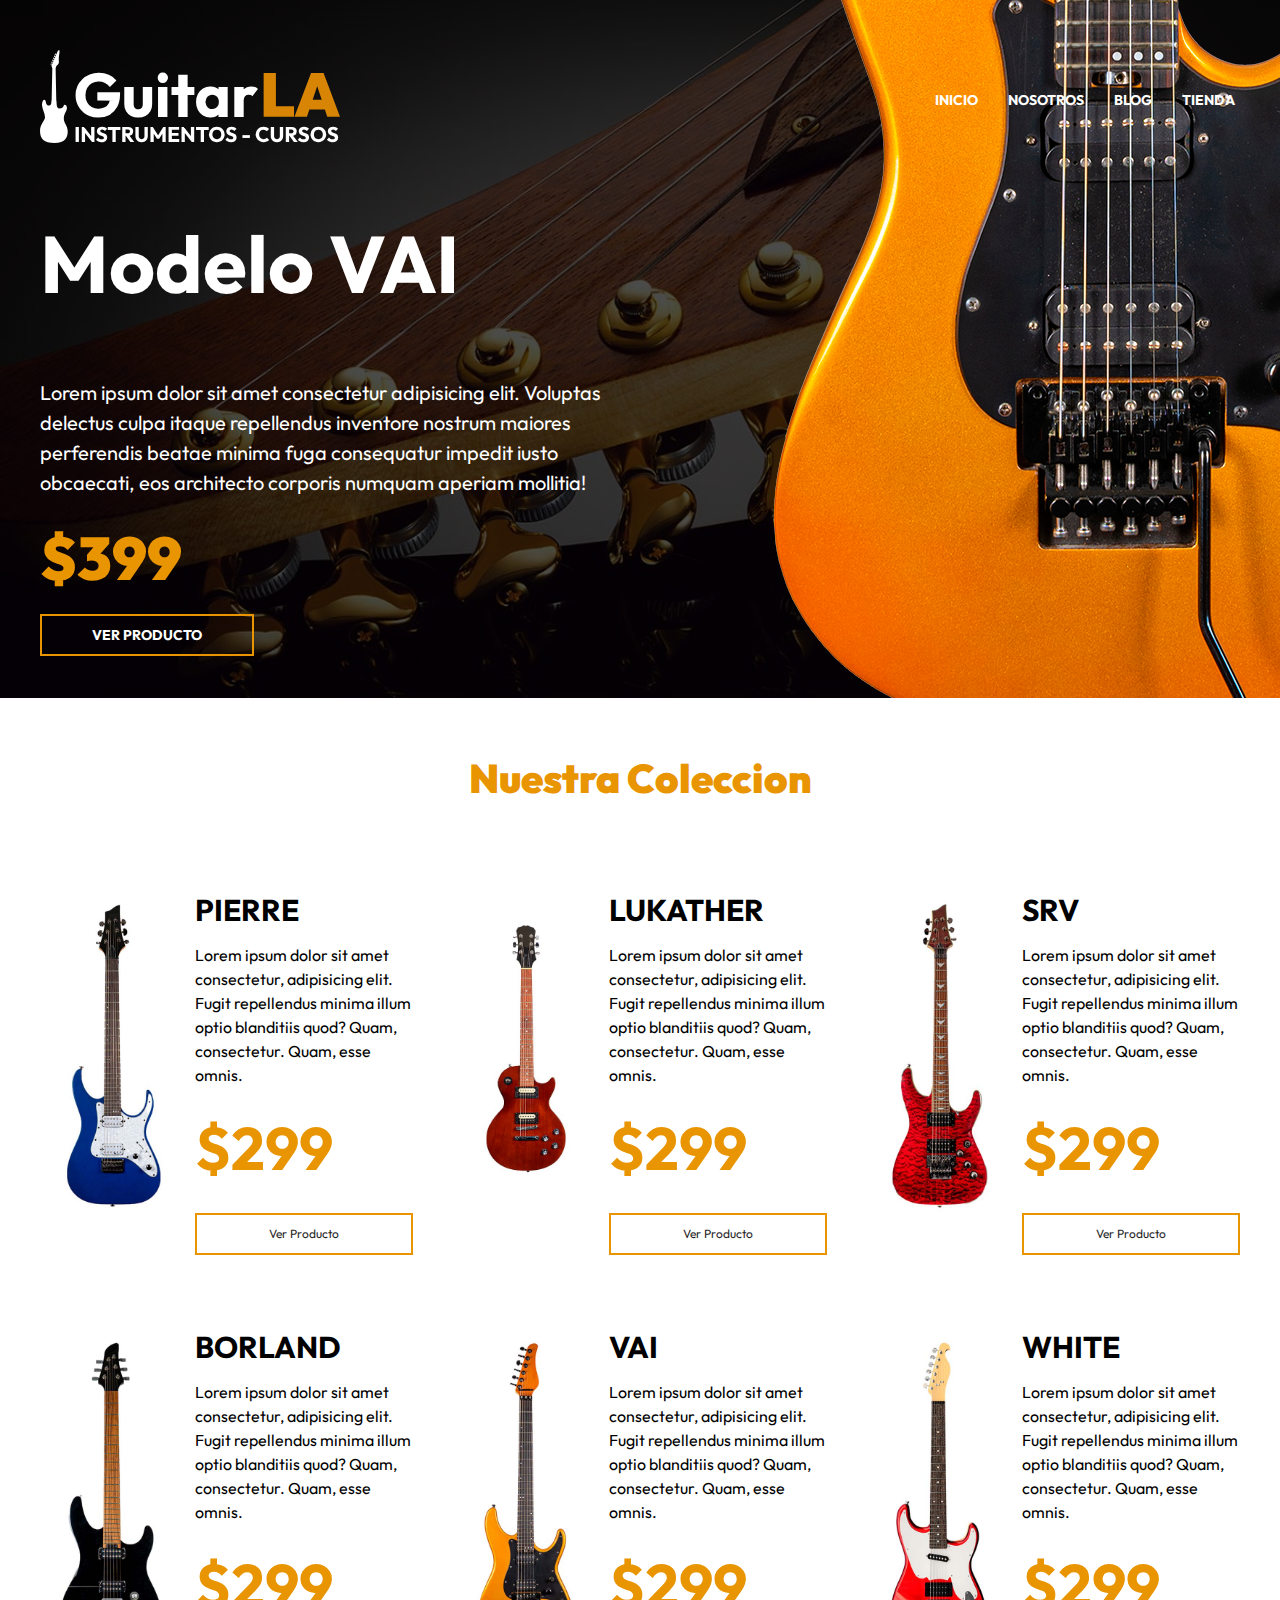
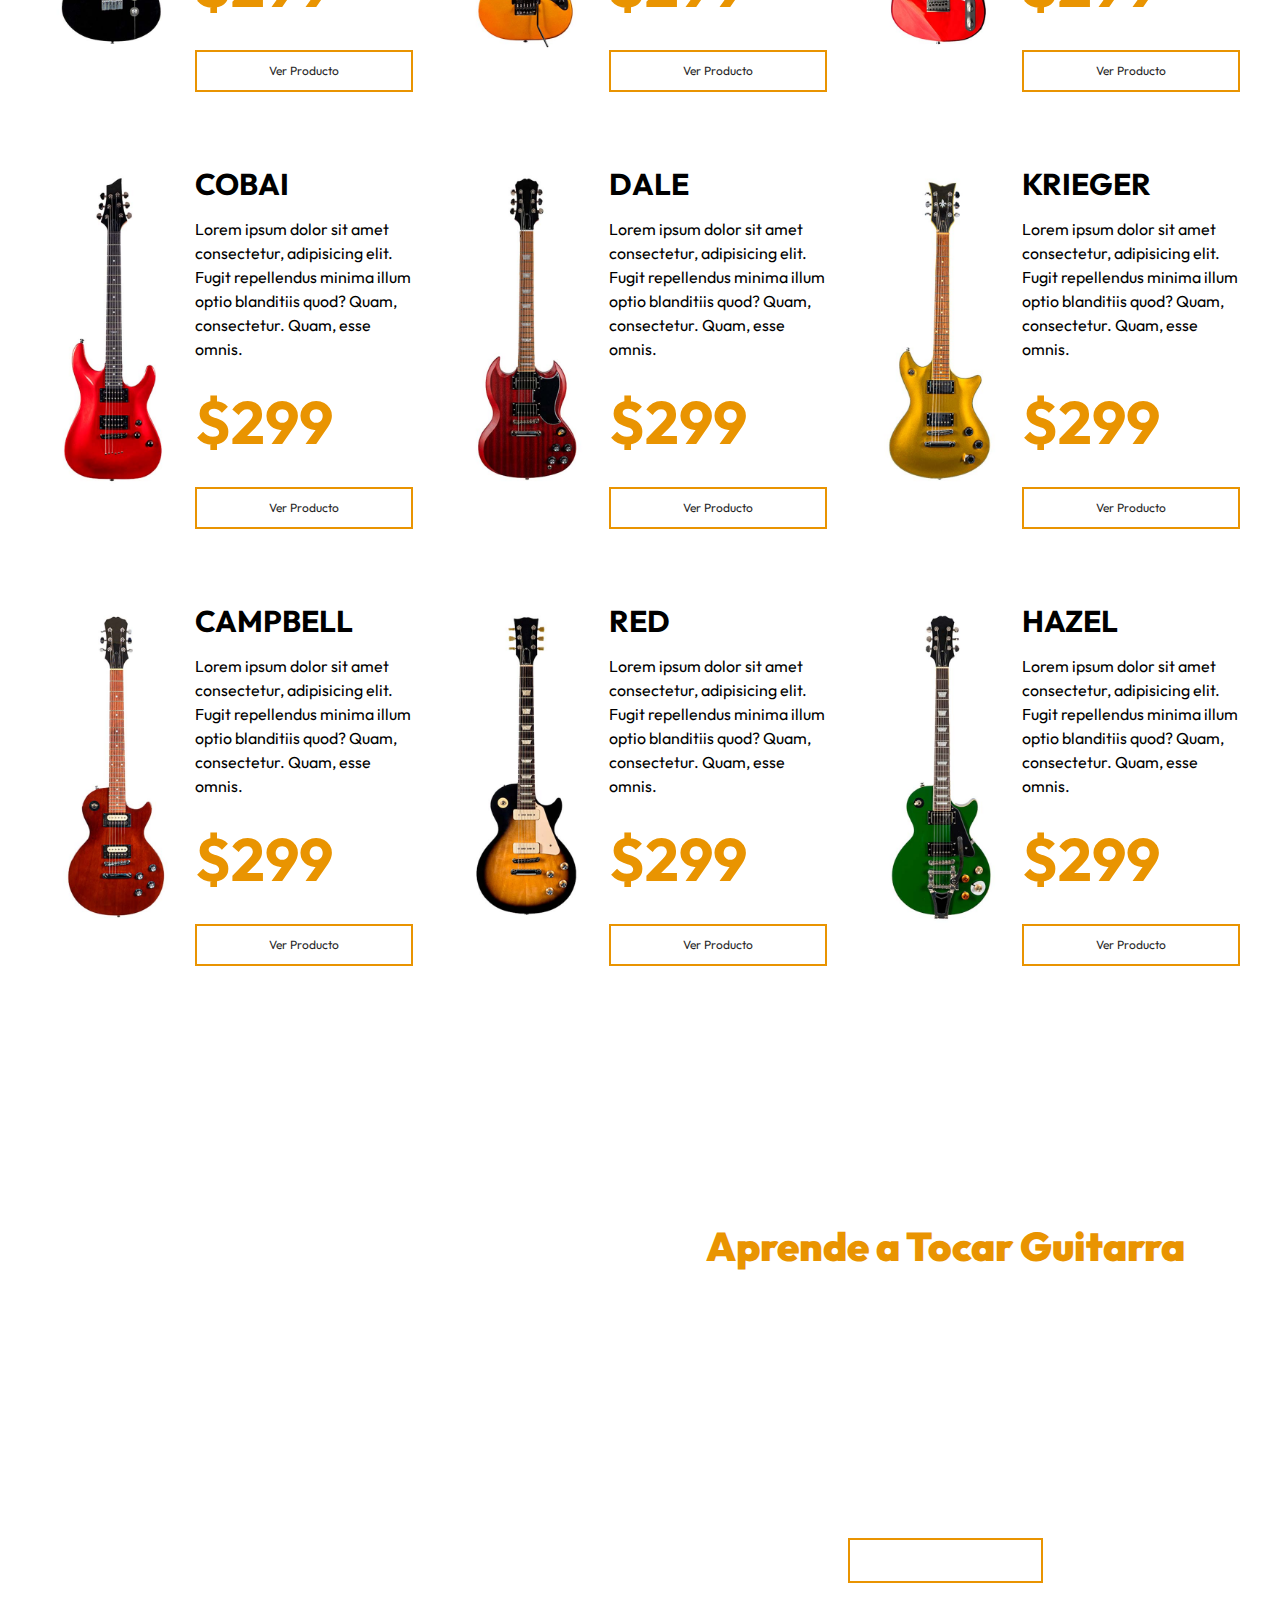
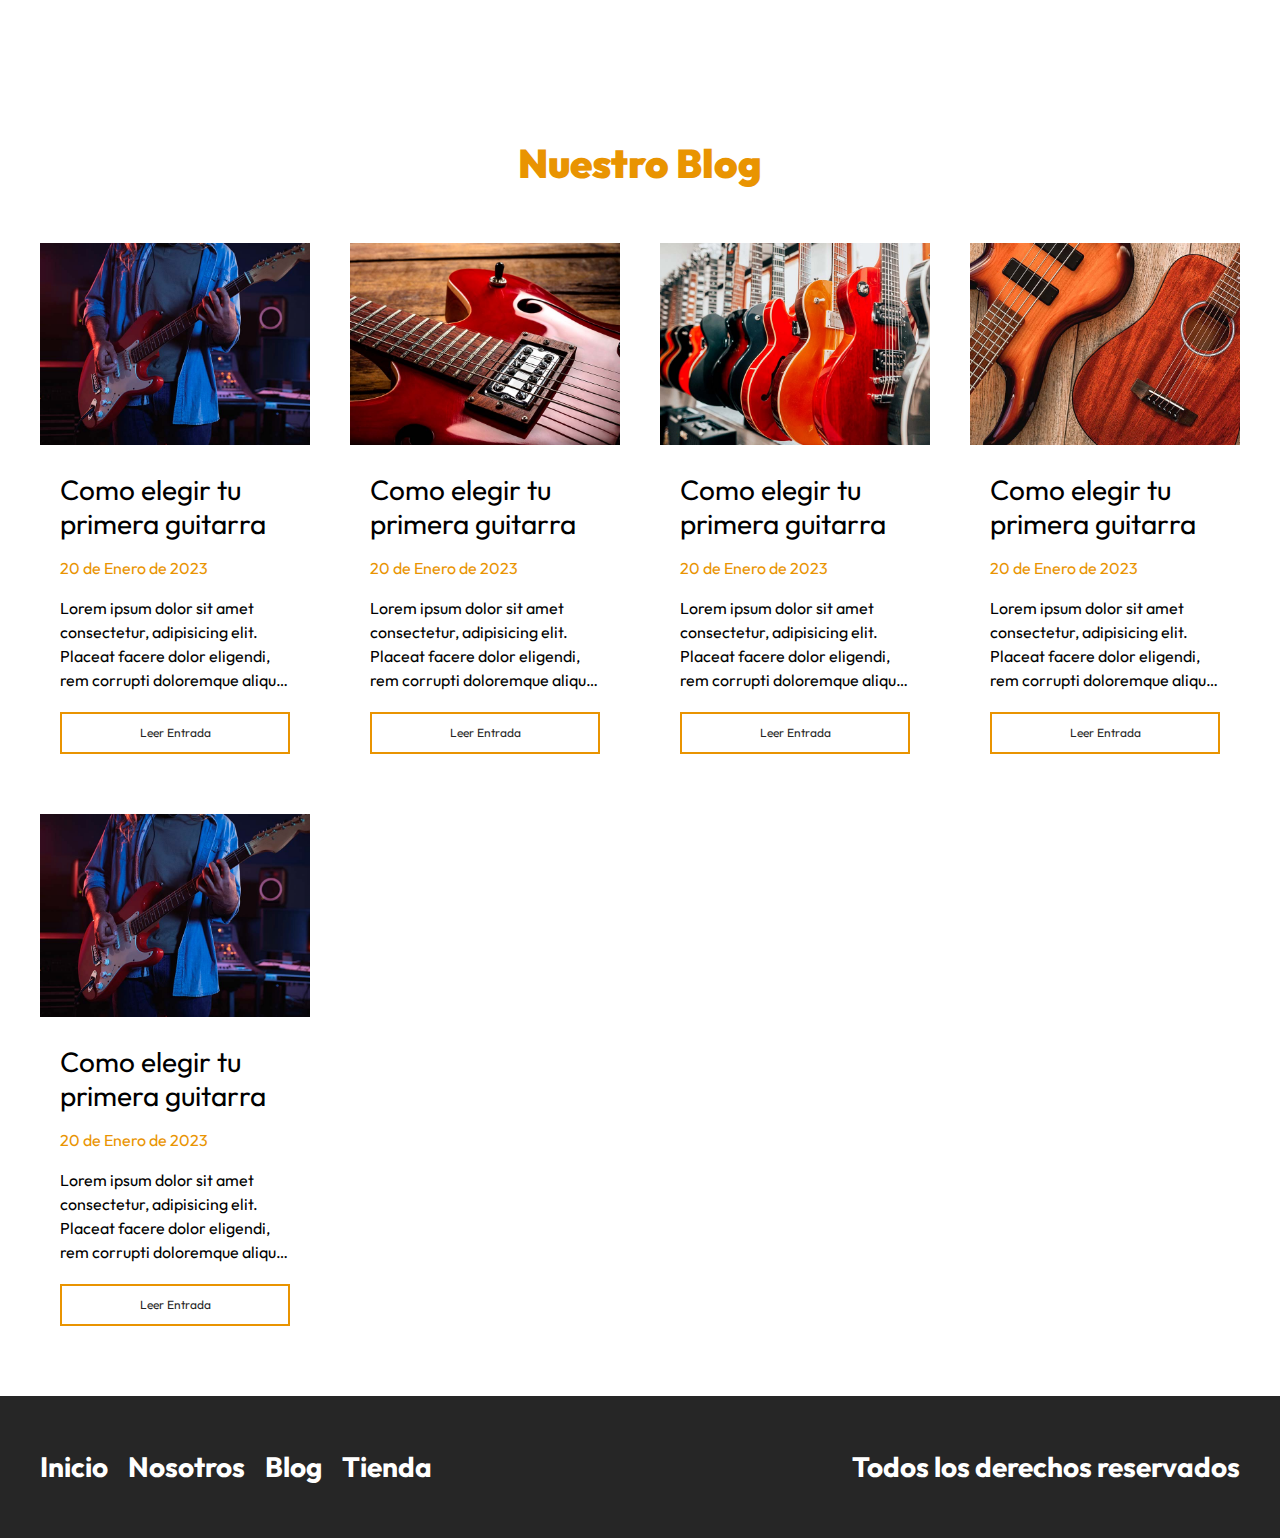
<file: index.html>
<!DOCTYPE html>
<html lang="es">
<head>
    <meta charset="UTF-8">
    <meta http-equiv="X-UA-Compatible" content="IE=edge">
    <meta name="viewport" content="width=device-width, initial-scale=1.0">
    <title>GuitarLA</title>
    <link rel="stylesheet" href="css/normalize.css">
    <link rel="preconnect" href="https://fonts.googleapis.com">
    <link rel="preconnect" href="https://fonts.gstatic.com" crossorigin>
    <link href="https://fonts.googleapis.com/css2?family=Outfit:wght@400;700;900&display=swap" rel="stylesheet"> 
    <link rel="stylesheet" href="css/app.css">
</head>
<body>
    <header class="header">
        <div class="header__contenedor">
            <div class="header__barra">
                <a href="/">
                    <img src="img/logo.svg" alt="Imagen Logo" class="header__logo">
                </a>
                <nav class="navegacion">
                    <a href="index.html" class="navegacion__enlace">Inicio</a>
                    <a href="nosotros.html" class="navegacion__enlace">Nosotros</a>
                    <a href="blog.html" class="navegacion__enlace">Blog</a>
                    <a href="tienda.html" class="navegacion__enlace">Tienda</a>
                </nav>
            </div>

            <div class="modelo">
                <h1 class="modelo__nombre">Modelo VAI</h1>
                <p class="modelo__descripcion">Lorem ipsum dolor sit amet consectetur adipisicing elit. Voluptas delectus culpa itaque repellendus inventore nostrum maiores perferendis beatae minima fuga consequatur impedit iusto obcaecati, eos architecto corporis numquam aperiam mollitia!</p>
                <p class="modelo__precio">$399</p>
                <a href="producto.html" class="modelo__enlace">Ver Producto</a>
            </div>
        </div>
        <img src="img/header_guitarra.png" alt="Imagen Guitarra" class="header__guitarra">
    </header>

    <main class="productos productos__contenedor">
        <h2 class="productos__heading">Nuestra Coleccion</h2>
        <div class="productos__grid">
            <article class="producto">
                <img src="img/guitarra_05.jpg" alt="Imagen Guitarra" class="producto__imagen">
                <div class="producto__contenido">
                    <h3 class="producto__nombre">Pierre</h3>
                    <p class="producto__descripcion">
                        Lorem ipsum dolor sit amet consectetur, adipisicing elit. Fugit repellendus minima illum optio blanditiis
                        quod? Quam, consectetur. Quam, esse omnis.
                    </p>
                    <p class="producto__precio">$299</p>
                    <a href="producto.html" class="producto__enlace">Ver Producto</a>
                </div>
            </article>
            <article class="producto">
                <img src="img/guitarra_01.jpg" alt="Imagen Guitarra" class="producto__imagen">
                <div class="producto__contenido">
                    <h3 class="producto__nombre">Lukather</h3>
                    <p class="producto__descripcion">
                        Lorem ipsum dolor sit amet consectetur, adipisicing elit. Fugit repellendus minima illum optio blanditiis quod? Quam, consectetur. Quam, esse omnis.
                    </p>
                    <p class="producto__precio">$299</p>
                    <a href="producto.html" class="producto__enlace">Ver Producto</a>
                </div>
            </article>
            <article class="producto">
                <img src="img/guitarra_02.jpg" alt="Imagen Guitarra" class="producto__imagen">
                <div class="producto__contenido">
                    <h3 class="producto__nombre">SRV</h3>
                    <p class="producto__descripcion">
                        Lorem ipsum dolor sit amet consectetur, adipisicing elit. Fugit repellendus minima illum optio blanditiis quod? Quam, consectetur. Quam, esse omnis.
                    </p>
                    <p class="producto__precio">$299</p>
                    <a href="producto.html" class="producto__enlace">Ver Producto</a>
                </div>
            </article>
            <article class="producto">
                <img src="img/guitarra_03.jpg" alt="Imagen Guitarra" class="producto__imagen">
                <div class="producto__contenido">
                    <h3 class="producto__nombre">Borland</h3>
                    <p class="producto__descripcion">
                        Lorem ipsum dolor sit amet consectetur, adipisicing elit. Fugit repellendus minima illum optio blanditiis quod? Quam, consectetur. Quam, esse omnis.
                    </p>
                    <p class="producto__precio">$299</p>
                    <a href="producto.html" class="producto__enlace">Ver Producto</a>
                </div>
            </article>
            <article class="producto">
                <img src="img/guitarra_04.jpg" alt="Imagen Guitarra" class="producto__imagen">
                <div class="producto__contenido">
                    <h3 class="producto__nombre">VAI</h3>
                    <p class="producto__descripcion">
                        Lorem ipsum dolor sit amet consectetur, adipisicing elit. Fugit repellendus minima illum optio blanditiis quod? Quam, consectetur. Quam, esse omnis.
                    </p>
                    <p class="producto__precio">$299</p>
                    <a href="producto.html" class="producto__enlace">Ver Producto</a>
                </div>
            </article>
            <article class="producto">
                <img src="img/guitarra_06.jpg" alt="Imagen Guitarra" class="producto__imagen">
                <div class="producto__contenido">
                    <h3 class="producto__nombre">White</h3>
                    <p class="producto__descripcion">
                        Lorem ipsum dolor sit amet consectetur, adipisicing elit. Fugit repellendus minima illum optio blanditiis quod? Quam, consectetur. Quam, esse omnis.
                    </p>
                    <p class="producto__precio">$299</p>
                    <a href="producto.html" class="producto__enlace">Ver Producto</a>
                </div>
            </article>
            <article class="producto">
                <img src="img/guitarra_07.jpg" alt="Imagen Guitarra" class="producto__imagen">
                <div class="producto__contenido">
                    <h3 class="producto__nombre">Cobai</h3>
                    <p class="producto__descripcion">
                        Lorem ipsum dolor sit amet consectetur, adipisicing elit. Fugit repellendus minima illum optio blanditiis quod? Quam, consectetur. Quam, esse omnis.
                    </p>
                    <p class="producto__precio">$299</p>
                    <a href="producto.html" class="producto__enlace">Ver Producto</a>
                </div>
            </article>
            <article class="producto">
                <img src="img/guitarra_08.jpg" alt="Imagen Guitarra" class="producto__imagen">
                <div class="producto__contenido">
                    <h3 class="producto__nombre">Dale</h3>
                    <p class="producto__descripcion">
                        Lorem ipsum dolor sit amet consectetur, adipisicing elit. Fugit repellendus minima illum optio blanditiis quod? Quam, consectetur. Quam, esse omnis.
                    </p>
                    <p class="producto__precio">$299</p>
                    <a href="producto.html" class="producto__enlace">Ver Producto</a>
                </div>
            </article>
            <article class="producto">
                <img src="img/guitarra_09.jpg" alt="Imagen Guitarra" class="producto__imagen">
                <div class="producto__contenido">
                    <h3 class="producto__nombre">Krieger</h3>
                    <p class="producto__descripcion">
                        Lorem ipsum dolor sit amet consectetur, adipisicing elit. Fugit repellendus minima illum optio blanditiis quod? Quam, consectetur. Quam, esse omnis.
                    </p>
                    <p class="producto__precio">$299</p>
                    <a href="producto.html" class="producto__enlace">Ver Producto</a>
                </div>
            </article>
            <article class="producto">
                <img src="img/guitarra_10.jpg" alt="Imagen Guitarra" class="producto__imagen">
                <div class="producto__contenido">
                    <h3 class="producto__nombre">Campbell</h3>
                    <p class="producto__descripcion">
                        Lorem ipsum dolor sit amet consectetur, adipisicing elit. Fugit repellendus minima illum optio blanditiis quod? Quam, consectetur. Quam, esse omnis.
                    </p>
                    <p class="producto__precio">$299</p>
                    <a href="producto.html" class="producto__enlace">Ver Producto</a>
                </div>
            </article>
            <article class="producto">
                <img src="img/guitarra_11.jpg" alt="Imagen Guitarra" class="producto__imagen">
                <div class="producto__contenido">
                    <h3 class="producto__nombre">Red</h3>
                    <p class="producto__descripcion">
                        Lorem ipsum dolor sit amet consectetur, adipisicing elit. Fugit repellendus minima illum optio blanditiis quod? Quam, consectetur. Quam, esse omnis.
                    </p>
                    <p class="producto__precio">$299</p>
                    <a href="producto.html" class="producto__enlace">Ver Producto</a>
                </div>
            </article>
            <article class="producto">
                <img src="img/guitarra_12.jpg" alt="Imagen Guitarra" class="producto__imagen">
                <div class="producto__contenido">
                    <h3 class="producto__nombre">Hazel</h3>
                    <p class="producto__descripcion">
                        Lorem ipsum dolor sit amet consectetur, adipisicing elit. Fugit repellendus minima illum optio blanditiis quod? Quam, consectetur. Quam, esse omnis.
                    </p>
                    <p class="producto__precio">$299</p>
                    <a href="producto.html" class="producto__enlace">Ver Producto</a>
                </div>
            </article>
        </div>
    </main>

    <section class="cursos">
        <div class="cursos__contenedor cursos__grid">
            <div class="cursos__contenido">
                <h2 class="cursos__heading">Aprende a Tocar Guitarra</h2>
                <p class="cursos__texto">Lorem ipsum dolor sit amet consectetur adipisicing elit. Vitae vel recusandae mollitia magnam eligendi quasi nam facilis quam illo doloremque, maiores omnis in rerum qui sunt odit, expedita distinctio ipsa.</p>
                <a href="cursos.html" class="cursos__enlace">Mas Informacion</a>
            </div>
            
        </div>
    </section>

    <section class="blog">
        <h2 class="blog__heading">Nuestro Blog</h2>
        <div class="blog__contenedor blog__grid">
            <article class="entrada">
                <img src="img/blog_1.jpg" alt="Imagen blog" class="entrada__imagen">
                <div class="entrada__contenido">
                    <h3 class="entrada__titulo">Como elegir tu primera guitarra</h3>
                    <p class="entrada__fecha">20 de Enero de 2023</p>
                    <p class="entrada__texto">Lorem ipsum dolor sit amet consectetur, adipisicing elit. Placeat facere dolor eligendi, rem corrupti doloremque aliquid ab, animi eos cupiditate ducimus dicta ad vel odit ut voluptatibus veritatis reiciendis explicabo.</p>
                    <a href="entrada.html" class="entrada__enlace">Leer Entrada</a>
                </div>
            </article>
            <article class="entrada">
                <img src="img/blog_2.jpg" alt="Imagen blog" class="entrada__imagen">
                <div class="entrada__contenido">
                    <h3 class="entrada__titulo">Como elegir tu primera guitarra</h3>
                    <p class="entrada__fecha">20 de Enero de 2023</p>
                    <p class="entrada__texto">Lorem ipsum dolor sit amet consectetur, adipisicing elit. Placeat facere dolor eligendi, rem corrupti doloremque aliquid ab, animi eos cupiditate ducimus dicta ad vel odit ut voluptatibus veritatis reiciendis explicabo.</p>
                    <a href="entrada.html" class="entrada__enlace">Leer Entrada</a>
                </div>
            </article>
            <article class="entrada">
                <img src="img/blog_3.jpg" alt="Imagen blog" class="entrada__imagen">
                <div class="entrada__contenido">
                    <h3 class="entrada__titulo">Como elegir tu primera guitarra</h3>
                    <p class="entrada__fecha">20 de Enero de 2023</p>
                    <p class="entrada__texto">Lorem ipsum dolor sit amet consectetur, adipisicing elit. Placeat facere dolor eligendi, rem corrupti doloremque aliquid ab, animi eos cupiditate ducimus dicta ad vel odit ut voluptatibus veritatis reiciendis explicabo.</p>
                    <a href="entrada.html" class="entrada__enlace">Leer Entrada</a>
                </div>
            </article>
            <article class="entrada">
                <img src="img/blog_4.jpg" alt="Imagen blog" class="entrada__imagen">
                <div class="entrada__contenido">
                    <h3 class="entrada__titulo">Como elegir tu primera guitarra</h3>
                    <p class="entrada__fecha">20 de Enero de 2023</p>
                    <p class="entrada__texto">Lorem ipsum dolor sit amet consectetur, adipisicing elit. Placeat facere dolor eligendi, rem corrupti doloremque aliquid ab, animi eos cupiditate ducimus dicta ad vel odit ut voluptatibus veritatis reiciendis explicabo.</p>
                    <a href="entrada.html" class="entrada__enlace">Leer Entrada</a>
                </div>
            </article>
            <article class="entrada">
                <img src="img/blog_1.jpg" alt="Imagen blog" class="entrada__imagen">
                <div class="entrada__contenido">
                    <h3 class="entrada__titulo">Como elegir tu primera guitarra</h3>
                    <p class="entrada__fecha">20 de Enero de 2023</p>
                    <p class="entrada__texto">Lorem ipsum dolor sit amet consectetur, adipisicing elit. Placeat facere dolor eligendi, rem corrupti doloremque aliquid ab, animi eos cupiditate ducimus dicta ad vel odit ut voluptatibus veritatis reiciendis explicabo.</p>
                    <a href="entrada.html" class="entrada__enlace">Leer Entrada</a>
                </div>
            </article>
        </div>
    </section>

    <footer class="footer">
        <div class="footer__contenedor footer__grid">
            <nav class="footer__nav">
                <a href="index.html" class="footer__enlace">Inicio</a>
                <a href="nosotros.html" class="footer__enlace">Nosotros</a>
                <a href="blog.html" class="footer__enlace">Blog</a>
                <a href="tienda.html" class="footer__enlace">Tienda</a>
            </nav>
            <p class="footer__copyright">Todos los derechos reservados</p>
        </div>
    </footer>
</body>
</html>
</file>
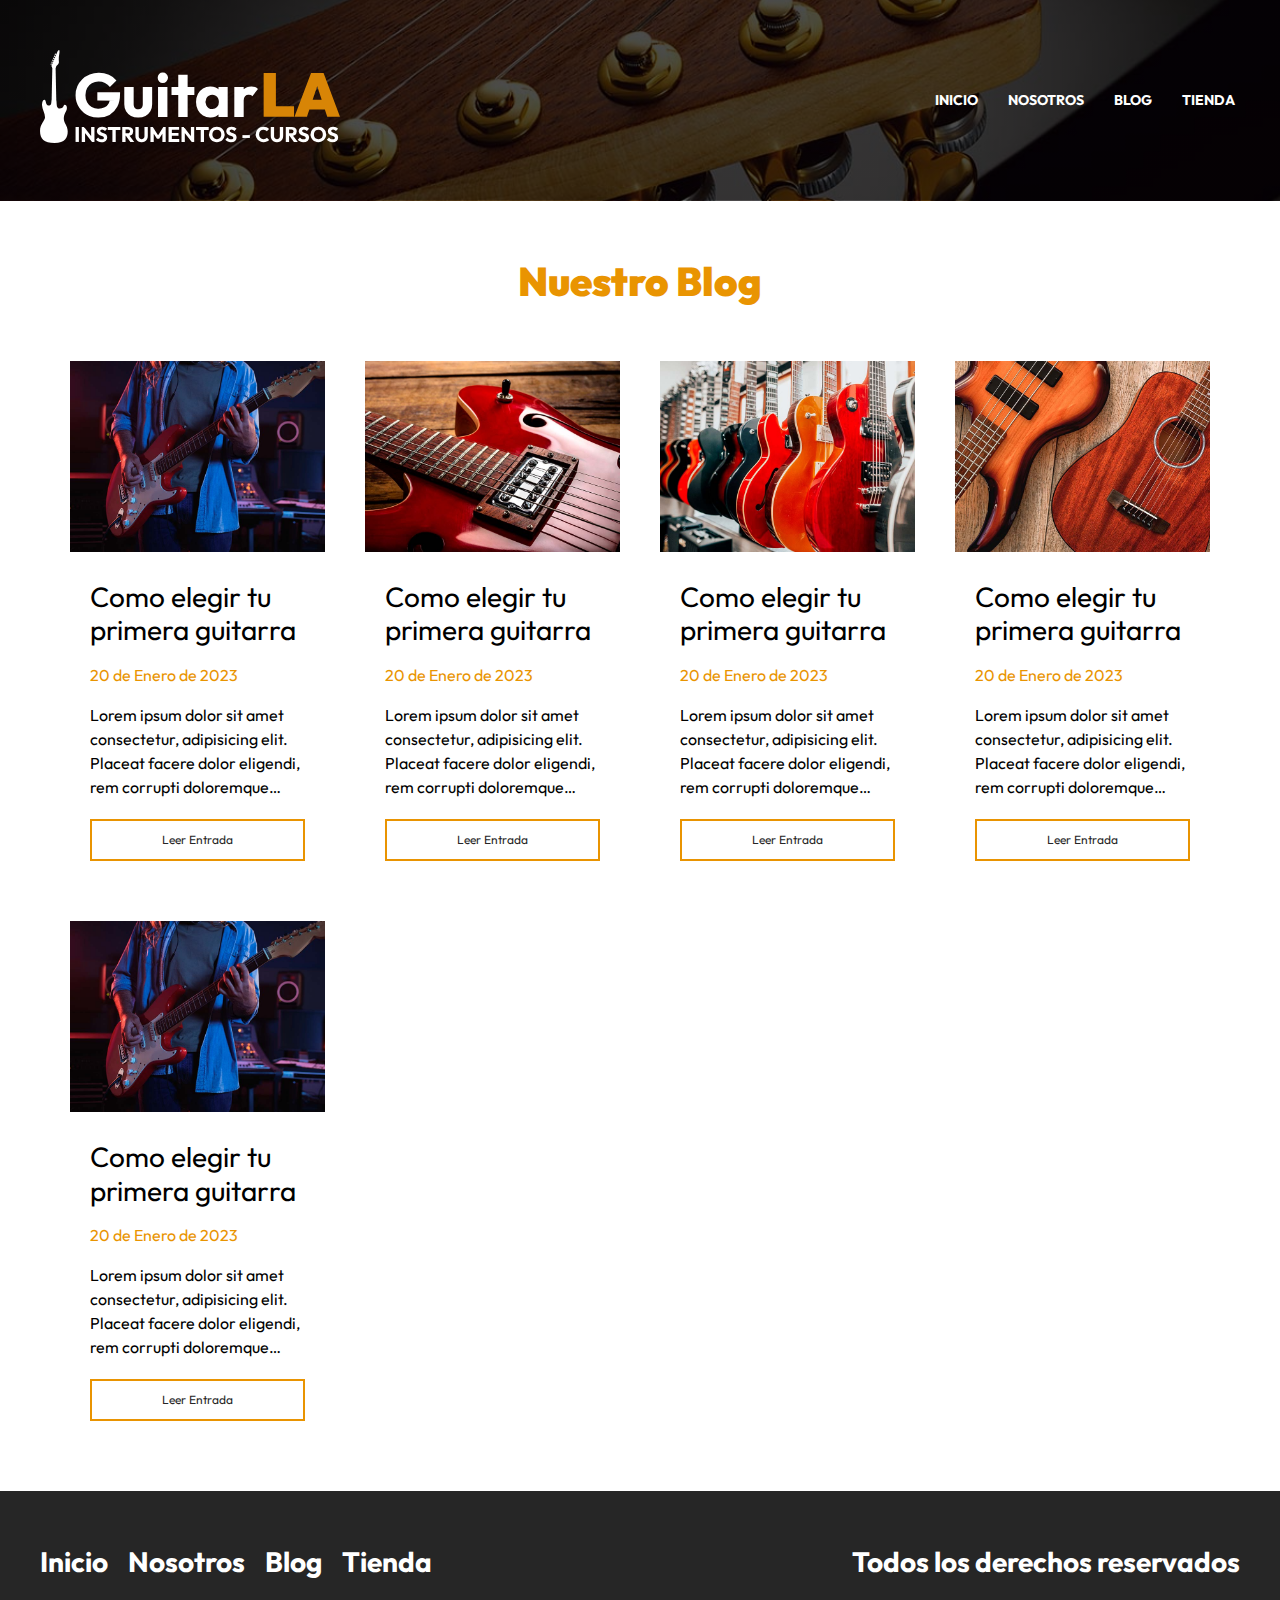
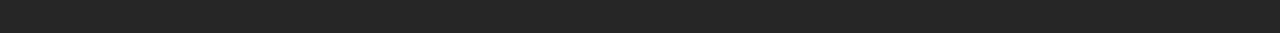
<file: blog.html>
<!DOCTYPE html>
<html lang="es">

<head>
    <meta charset="UTF-8">
    <meta http-equiv="X-UA-Compatible" content="IE=edge">
    <meta name="viewport" content="width=device-width, initial-scale=1.0">
    <title>GuitarLA - Blog</title>
    <link rel="stylesheet" href="css/normalize.css">
    <link rel="preconnect" href="https://fonts.googleapis.com">
    <link rel="preconnect" href="https://fonts.gstatic.com" crossorigin>
    <link href="https://fonts.googleapis.com/css2?family=Outfit:wght@400;700;900&display=swap" rel="stylesheet">
    <link rel="stylesheet" href="css/app.css">
</head>

<body>
    <header class="header">
        <div class="header__contenedor">
            <div class="header__barra">
                <a href="/">
                    <img src="img/logo.svg" alt="Imagen Logo" class="header__logo">
                </a>
                <nav class="navegacion">
                    <a href="index.html" class="navegacion__enlace">Inicio</a>
                    <a href="nosotros.html" class="navegacion__enlace">Nosotros</a>
                    <a href="blog.html" class="navegacion__enlace">Blog</a>
                    <a href="tienda.html" class="navegacion__enlace">Tienda</a>
                </nav>
            </div>
    </header>

    <main class="contenedor">
        <h2 class="__heading">Nuestro Blog</h2>
<div class="blog__contenedor blog__grid">
    <article class="entrada">
        <img src="img/blog_1.jpg" alt="Imagen blog" class="entrada__imagen">
        <div class="entrada__contenido">
            <h3 class="entrada__titulo">Como elegir tu primera guitarra</h3>
            <p class="entrada__fecha">20 de Enero de 2023</p>
            <p class="entrada__texto">Lorem ipsum dolor sit amet consectetur, adipisicing elit. Placeat facere dolor
                eligendi, rem corrupti doloremque aliquid ab, animi eos cupiditate ducimus dicta ad vel odit ut
                voluptatibus veritatis reiciendis explicabo.</p>
            <a href="entrada.html" class="entrada__enlace">Leer Entrada</a>
        </div>
    </article>
    <article class="entrada">
        <img src="img/blog_2.jpg" alt="Imagen blog" class="entrada__imagen">
        <div class="entrada__contenido">
            <h3 class="entrada__titulo">Como elegir tu primera guitarra</h3>
            <p class="entrada__fecha">20 de Enero de 2023</p>
            <p class="entrada__texto">Lorem ipsum dolor sit amet consectetur, adipisicing elit. Placeat facere dolor
                eligendi, rem corrupti doloremque aliquid ab, animi eos cupiditate ducimus dicta ad vel odit ut
                voluptatibus veritatis reiciendis explicabo.</p>
            <a href="entrada.html" class="entrada__enlace">Leer Entrada</a>
        </div>
    </article>
    <article class="entrada">
        <img src="img/blog_3.jpg" alt="Imagen blog" class="entrada__imagen">
        <div class="entrada__contenido">
            <h3 class="entrada__titulo">Como elegir tu primera guitarra</h3>
            <p class="entrada__fecha">20 de Enero de 2023</p>
            <p class="entrada__texto">Lorem ipsum dolor sit amet consectetur, adipisicing elit. Placeat facere dolor
                eligendi, rem corrupti doloremque aliquid ab, animi eos cupiditate ducimus dicta ad vel odit ut
                voluptatibus veritatis reiciendis explicabo.</p>
            <a href="entrada.html" class="entrada__enlace">Leer Entrada</a>
        </div>
    </article>
    <article class="entrada">
        <img src="img/blog_4.jpg" alt="Imagen blog" class="entrada__imagen">
        <div class="entrada__contenido">
            <h3 class="entrada__titulo">Como elegir tu primera guitarra</h3>
            <p class="entrada__fecha">20 de Enero de 2023</p>
            <p class="entrada__texto">Lorem ipsum dolor sit amet consectetur, adipisicing elit. Placeat facere dolor
                eligendi, rem corrupti doloremque aliquid ab, animi eos cupiditate ducimus dicta ad vel odit ut
                voluptatibus veritatis reiciendis explicabo.</p>
            <a href="entrada.html" class="entrada__enlace">Leer Entrada</a>
        </div>
    </article>
    <article class="entrada">
        <img src="img/blog_1.jpg" alt="Imagen blog" class="entrada__imagen">
        <div class="entrada__contenido">
            <h3 class="entrada__titulo">Como elegir tu primera guitarra</h3>
            <p class="entrada__fecha">20 de Enero de 2023</p>
            <p class="entrada__texto">Lorem ipsum dolor sit amet consectetur, adipisicing elit. Placeat facere dolor
                eligendi, rem corrupti doloremque aliquid ab, animi eos cupiditate ducimus dicta ad vel odit ut
                voluptatibus veritatis reiciendis explicabo.</p>
            <a href="entrada.html" class="entrada__enlace">Leer Entrada</a>
        </div>
    </article>
</div>
    </main>



    <footer class="footer">
        <div class="footer__contenedor footer__grid">
            <nav class="footer__nav">
                <a href="index.html" class="footer__enlace">Inicio</a>
                <a href="nosotros.html" class="footer__enlace">Nosotros</a>
                <a href="blog.html" class="footer__enlace">Blog</a>
                <a href="tienda.html" class="footer__enlace">Tienda</a>
            </nav>
            <p class="footer__copyright">Todos los derechos reservados</p>
        </div>
    </footer>
</body>

</html>
</file>
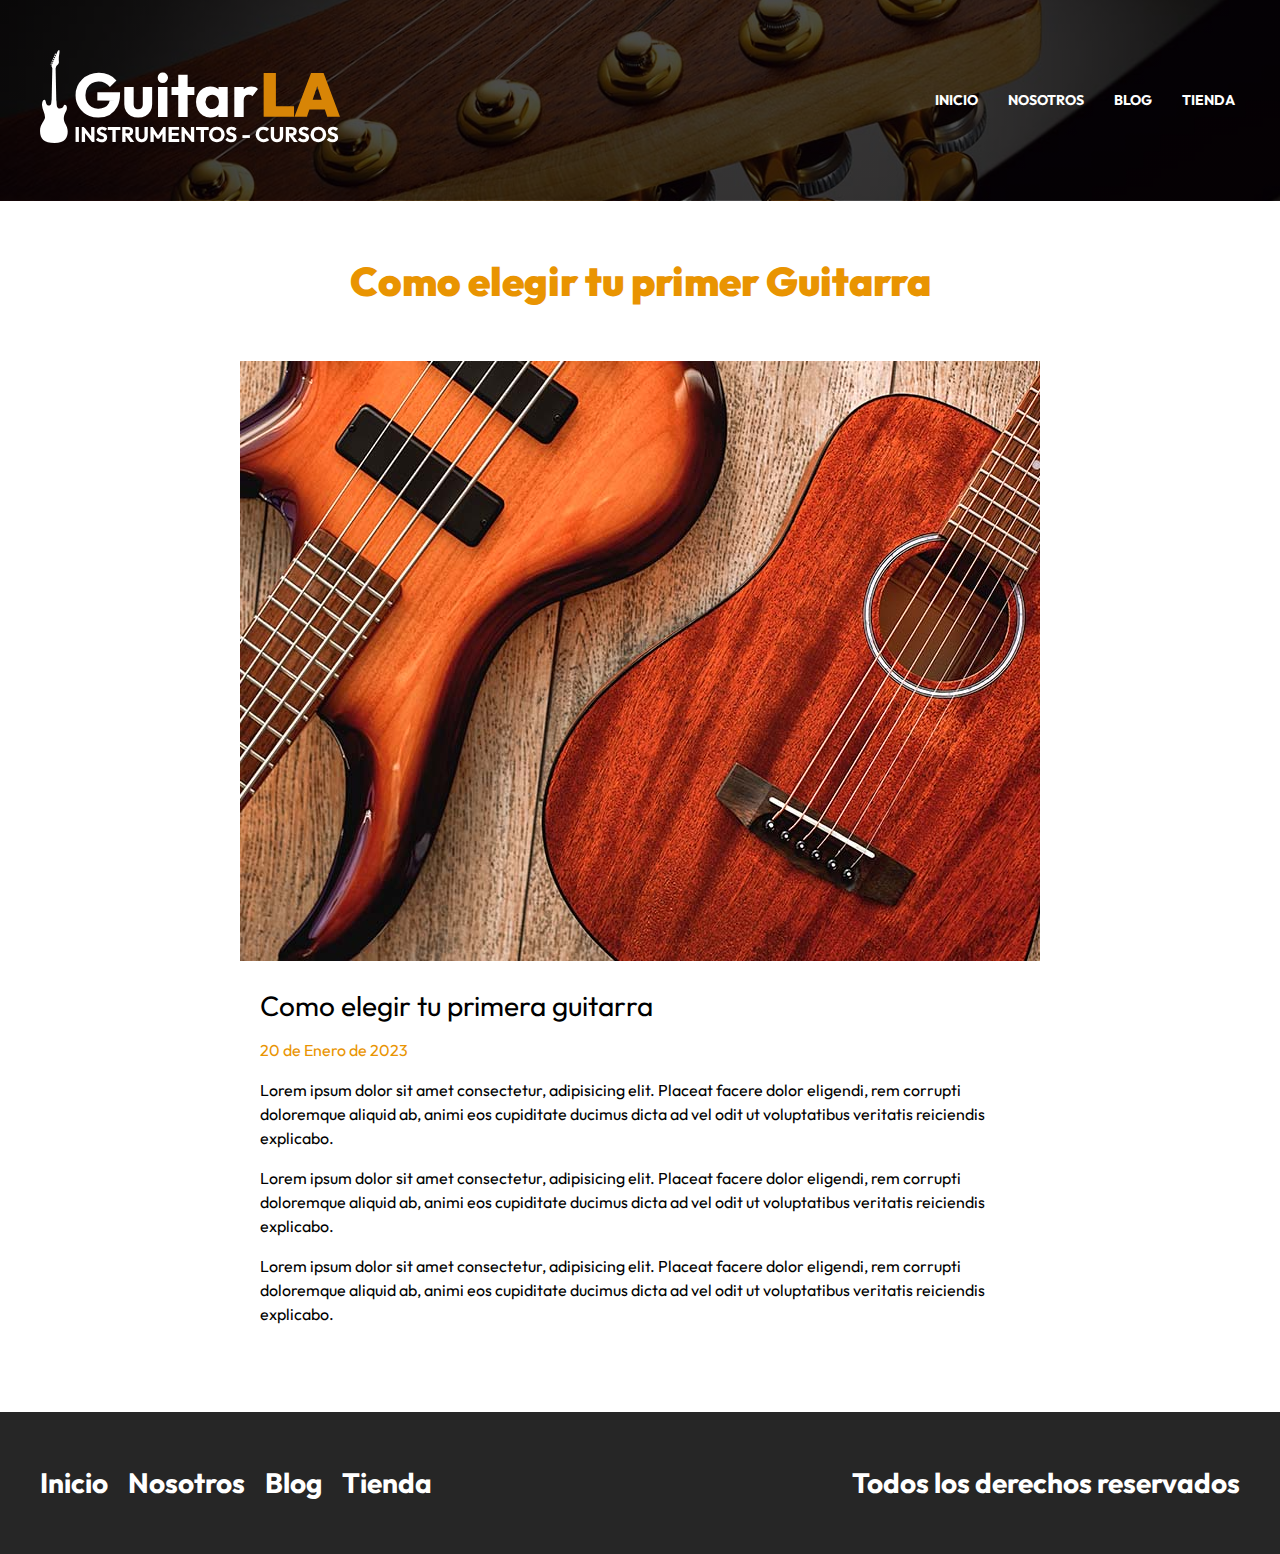
<file: entrada.html>
<!DOCTYPE html>
<html lang="es">

<head>
    <meta charset="UTF-8">
    <meta http-equiv="X-UA-Compatible" content="IE=edge">
    <meta name="viewport" content="width=device-width, initial-scale=1.0">
    <title>GuitarLA - Como elegir tu primer Guitarra</title>
    <link rel="stylesheet" href="css/normalize.css">
    <link rel="preconnect" href="https://fonts.googleapis.com">
    <link rel="preconnect" href="https://fonts.gstatic.com" crossorigin>
    <link href="https://fonts.googleapis.com/css2?family=Outfit:wght@400;700;900&display=swap" rel="stylesheet">
    <link rel="stylesheet" href="css/app.css">
</head>

<body>
    <header class="header">
        <div class="header__contenedor">
            <div class="header__barra">
                <a href="/">
                    <img src="img/logo.svg" alt="Imagen Logo" class="header__logo">
                </a>
                <nav class="navegacion">
                    <a href="index.html" class="navegacion__enlace">Inicio</a>
                    <a href="nosotros.html" class="navegacion__enlace">Nosotros</a>
                    <a href="blog.html" class="navegacion__enlace">Blog</a>
                    <a href="tienda.html" class="navegacion__enlace">Tienda</a>
                </nav>
            </div>
    </header>

    <main class="contenedor">
        <h2 class="heading">Como elegir tu primer Guitarra</h2>
        <article class="entrada">
            <img src="img/blog_4.jpg" alt="Imagen blog" class="entrada__imagen">
            <div class="entrada__contenido">
                <h3 class="entrada__titulo">Como elegir tu primera guitarra</h3>
                <p class="entrada__fecha">20 de Enero de 2023</p>
                <p class="entrada__texto">Lorem ipsum dolor sit amet consectetur, adipisicing elit. Placeat facere dolor
                    eligendi, rem corrupti doloremque aliquid ab, animi eos cupiditate ducimus dicta ad vel odit ut
                    voluptatibus veritatis reiciendis explicabo.</p>
                <p class="entrada__texto">Lorem ipsum dolor sit amet consectetur, adipisicing elit. Placeat facere dolor
                    eligendi, rem corrupti doloremque aliquid ab, animi eos cupiditate ducimus dicta ad vel odit ut
                    voluptatibus veritatis reiciendis explicabo.</p>
                <p class="entrada__texto">Lorem ipsum dolor sit amet consectetur, adipisicing elit. Placeat facere dolor
                    eligendi, rem corrupti doloremque aliquid ab, animi eos cupiditate ducimus dicta ad vel odit ut
                    voluptatibus veritatis reiciendis explicabo.</p>
            </div>
        </article>
    </main>



    <footer class="footer">
        <div class="footer__contenedor footer__grid">
            <nav class="footer__nav">
                <a href="index.html" class="footer__enlace">Inicio</a>
                <a href="nosotros.html" class="footer__enlace">Nosotros</a>
                <a href="blog.html" class="footer__enlace">Blog</a>
                <a href="tienda.html" class="footer__enlace">Tienda</a>
            </nav>
            <p class="footer__copyright">Todos los derechos reservados</p>
        </div>
    </footer>
</body>

</html>
</file>
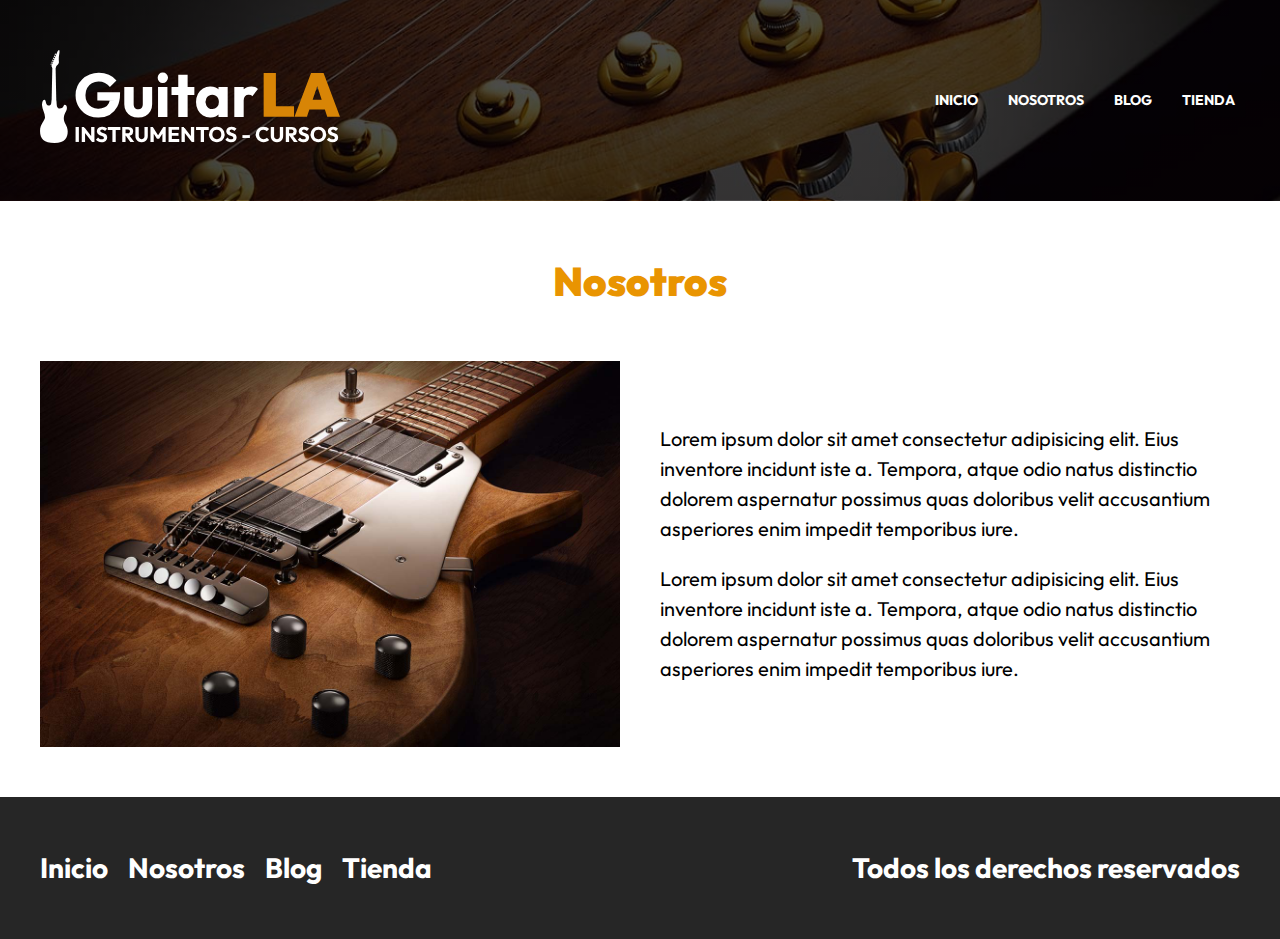
<file: nosotros.html>
<!DOCTYPE html>
<html lang="es">

<head>
    <meta charset="UTF-8">
    <meta http-equiv="X-UA-Compatible" content="IE=edge">
    <meta name="viewport" content="width=device-width, initial-scale=1.0">
    <title>GuitarLA - Nosotros</title>
    <link rel="stylesheet" href="css/normalize.css">
    <link rel="preconnect" href="https://fonts.googleapis.com">
    <link rel="preconnect" href="https://fonts.gstatic.com" crossorigin>
    <link href="https://fonts.googleapis.com/css2?family=Outfit:wght@400;700;900&display=swap" rel="stylesheet">
    <link rel="stylesheet" href="css/app.css">
</head>

<body>
    <header class="header">
        <div class="header__contenedor">
            <div class="header__barra">
                <a href="/">
                    <img src="img/logo.svg" alt="Imagen Logo" class="header__logo">
                </a>
                <nav class="navegacion">
                    <a href="index.html" class="navegacion__enlace">Inicio</a>
                    <a href="nosotros.html" class="navegacion__enlace">Nosotros</a>
                    <a href="blog.html" class="navegacion__enlace">Blog</a>
                    <a href="tienda.html" class="navegacion__enlace">Tienda</a>
                </nav>
            </div>
    </header>

    <main class="nosotros nosotros__contenedor">
        <h2 class="nosotros__heading">Nosotros</h2>
        <div class="nosotros__grid">
            <img src="img/nosotros.jpg" alt="Nosotros imagen">
            <div class="nosotros__contenido">
                <p>Lorem ipsum dolor sit amet consectetur adipisicing elit. Eius inventore incidunt iste a. Tempora, atque odio natus distinctio dolorem aspernatur possimus quas doloribus velit accusantium asperiores enim impedit temporibus iure.</p>
                <p>Lorem ipsum dolor sit amet consectetur adipisicing elit. Eius inventore incidunt iste a. Tempora, atque odio natus distinctio dolorem aspernatur possimus quas doloribus velit accusantium asperiores enim impedit temporibus iure.</p>
            </div>
        </div>
    </main>



    <footer class="footer">
        <div class="footer__contenedor footer__grid">
            <nav class="footer__nav">
                <a href="index.html" class="footer__enlace">Inicio</a>
                <a href="nosotros.html" class="footer__enlace">Nosotros</a>
                <a href="blog.html" class="footer__enlace">Blog</a>
                <a href="tienda.html" class="footer__enlace">Tienda</a>
            </nav>
            <p class="footer__copyright">Todos los derechos reservados</p>
        </div>
    </footer>
</body>

</html>
</file>
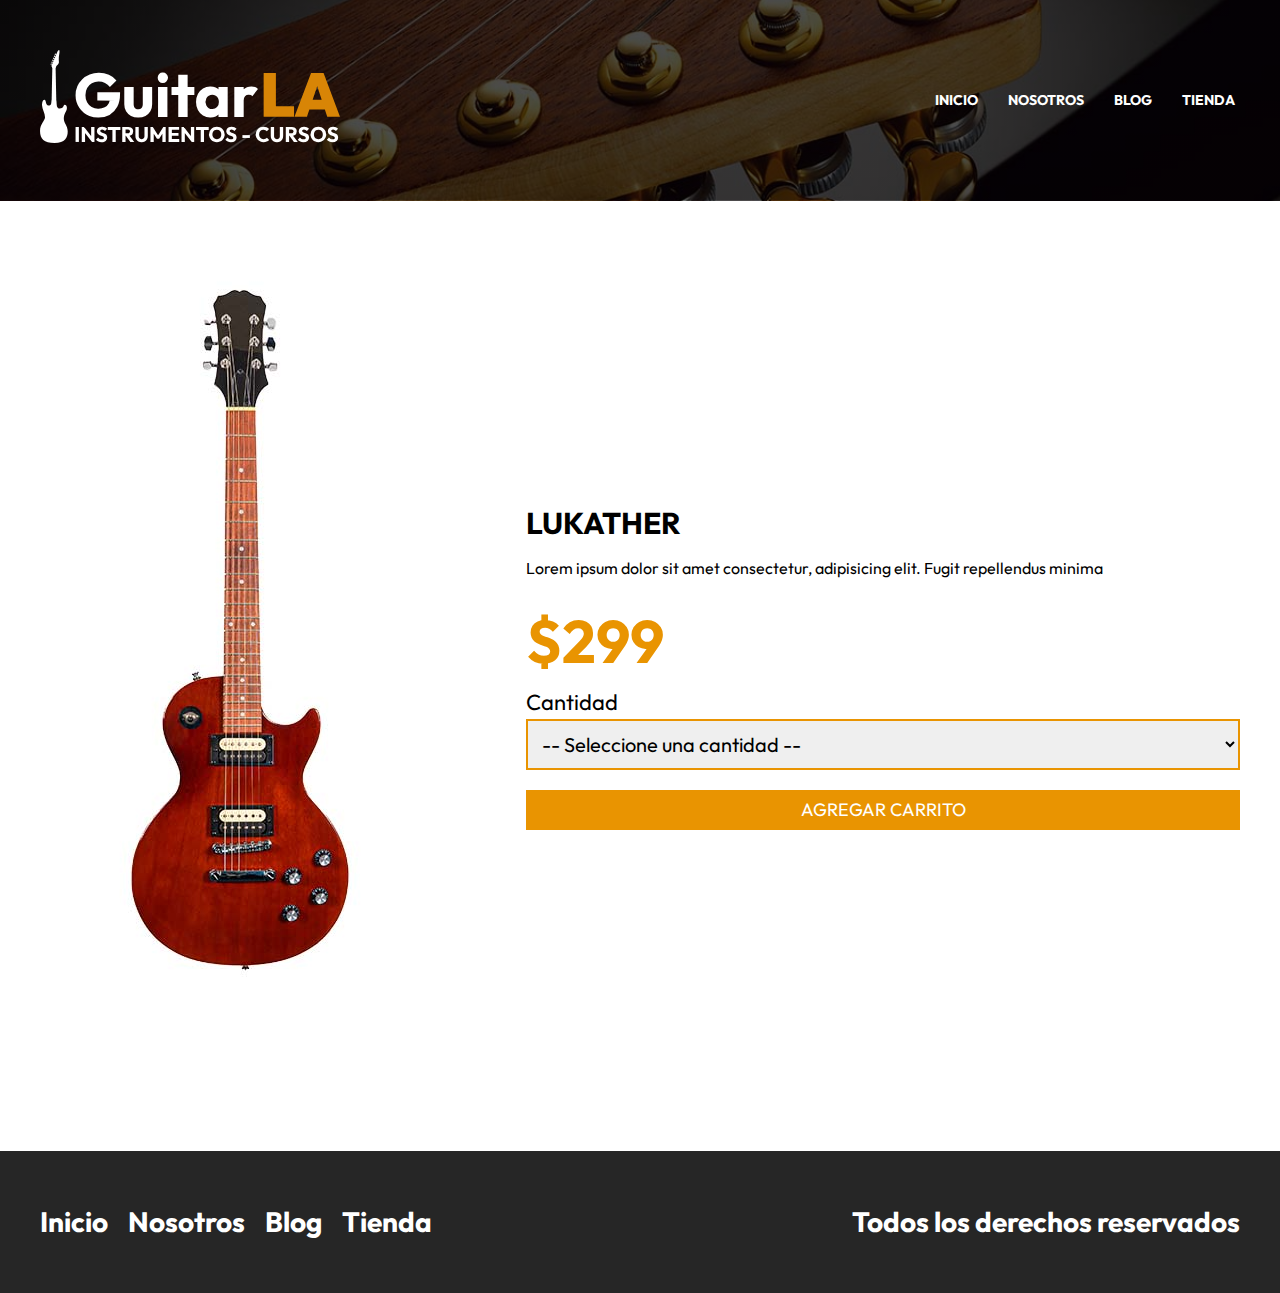
<file: producto.html>
<!DOCTYPE html>
<html lang="es">

<head>
    <meta charset="UTF-8">
    <meta http-equiv="X-UA-Compatible" content="IE=edge">
    <meta name="viewport" content="width=device-width, initial-scale=1.0">
    <title>GuitarLA - Producto</title>
    <link rel="stylesheet" href="css/normalize.css">
    <link rel="preconnect" href="https://fonts.googleapis.com">
    <link rel="preconnect" href="https://fonts.gstatic.com" crossorigin>
    <link href="https://fonts.googleapis.com/css2?family=Outfit:wght@400;700;900&display=swap" rel="stylesheet">
    <link rel="stylesheet" href="css/app.css">
</head>

<body>
    <header class="header">
        <div class="header__contenedor">
            <div class="header__barra">
                <a href="/">
                    <img src="img/logo.svg" alt="Imagen Logo" class="header__logo">
                </a>
                <nav class="navegacion">
                    <a href="index.html" class="navegacion__enlace">Inicio</a>
                    <a href="nosotros.html" class="navegacion__enlace">Nosotros</a>
                    <a href="blog.html" class="navegacion__enlace">Blog</a>
                    <a href="tienda.html" class="navegacion__enlace">Tienda</a>
                </nav>
            </div>
    </header>

    <main class="contenedor">
        <article class="producto">
            <img src="img/guitarra_01.jpg" alt="Imagen Guitarra" class="producto__imagen">
            <div class="producto__contenido">
                <h3 class="producto__nombre">Lukather</h3>
                <p class="producto__descripcion">
                    Lorem ipsum dolor sit amet consectetur, adipisicing elit. Fugit repellendus minima
                </p>
                <p class="producto__precio">$299</p>
                <form class="producto__formulario">
                    <label class="producto__label"">Cantidad</label>
                    <select class="producto__cantidad">
                        <option value="">-- Seleccione una cantidad --</option>
                        <option value="1">1</option>
                        <option value="2">2</option>
                        <option value="3">3</option>
                        <option value="4">4</option>
                        <option value="5">5</option>
                    </select>
                    <input type="submit" class="producto__agregar-carrito" value="Agregar Carrito">
                </form>
            </div>
        </article>
    </main>



    <footer class="footer">
        <div class="footer__contenedor footer__grid">
            <nav class="footer__nav">
                <a href="index.html" class="footer__enlace">Inicio</a>
                <a href="nosotros.html" class="footer__enlace">Nosotros</a>
                <a href="blog.html" class="footer__enlace">Blog</a>
                <a href="tienda.html" class="footer__enlace">Tienda</a>
            </nav>
            <p class="footer__copyright">Todos los derechos reservados</p>
        </div>
    </footer>
</body>

</html>
</file>
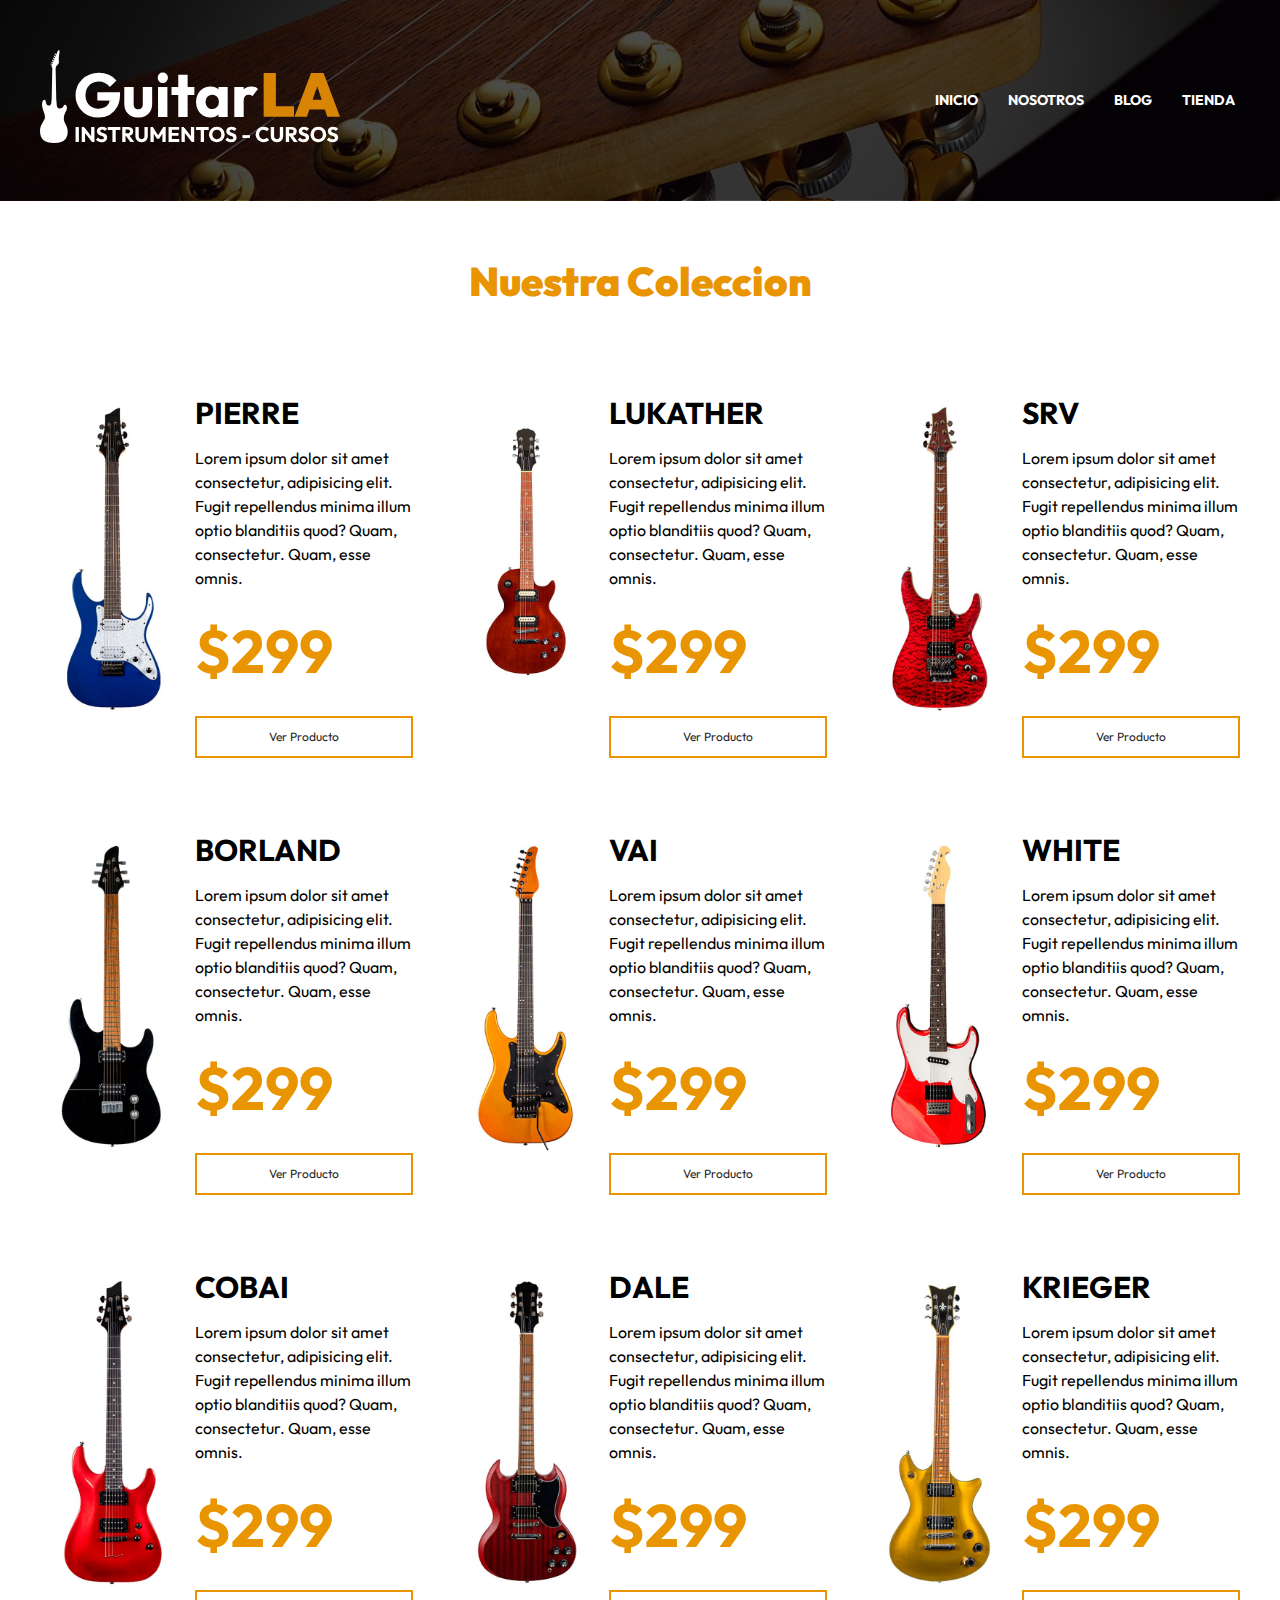
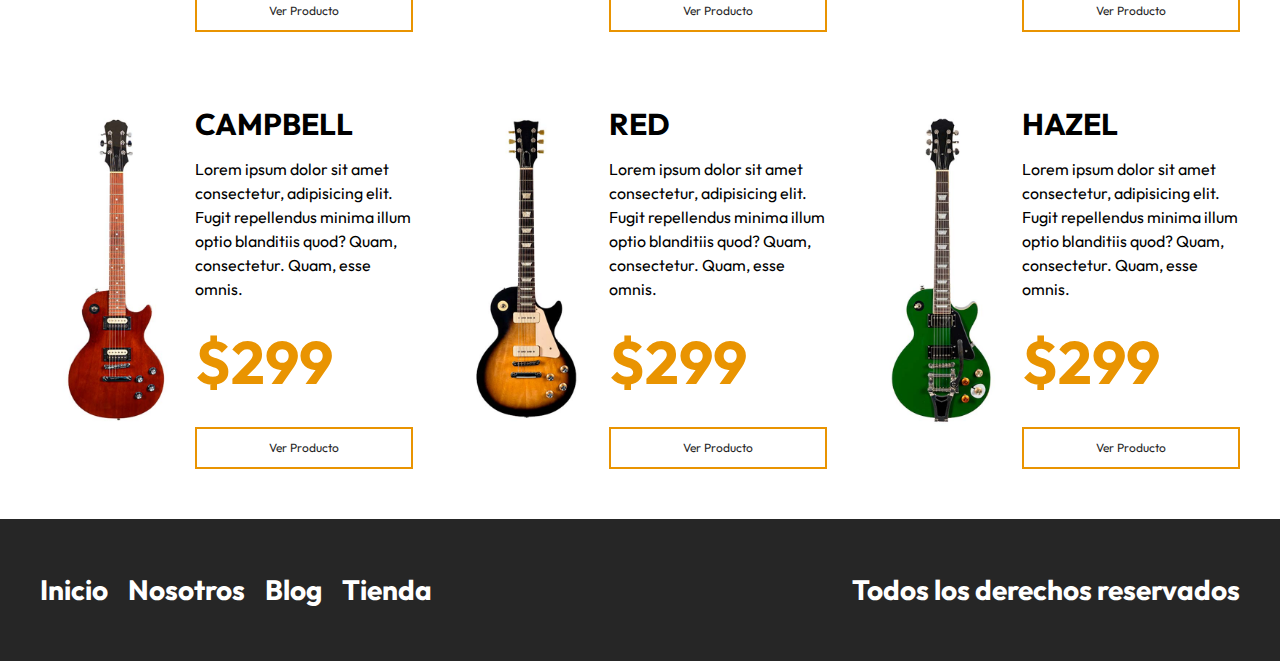
<file: tienda.html>
<!DOCTYPE html>
<html lang="es">

<head>
    <meta charset="UTF-8">
    <meta http-equiv="X-UA-Compatible" content="IE=edge">
    <meta name="viewport" content="width=device-width, initial-scale=1.0">
    <title>GuitarLA - Tienda</title>
    <link rel="stylesheet" href="css/normalize.css">
    <link rel="preconnect" href="https://fonts.googleapis.com">
    <link rel="preconnect" href="https://fonts.gstatic.com" crossorigin>
    <link href="https://fonts.googleapis.com/css2?family=Outfit:wght@400;700;900&display=swap" rel="stylesheet">
    <link rel="stylesheet" href="css/app.css">
</head>

<body>
    <header class="header">
        <div class="header__contenedor">
            <div class="header__barra">
                <a href="/">
                    <img src="img/logo.svg" alt="Imagen Logo" class="header__logo">
                </a>
                <nav class="navegacion">
                    <a href="index.html" class="navegacion__enlace">Inicio</a>
                    <a href="nosotros.html" class="navegacion__enlace">Nosotros</a>
                    <a href="blog.html" class="navegacion__enlace">Blog</a>
                    <a href="tienda.html" class="navegacion__enlace">Tienda</a>
                </nav>
            </div>
    </header>

<main class="productos productos__contenedor">
    <h2 class="productos__heading">Nuestra Coleccion</h2>
    <div class="productos__grid">
        <article class="producto">
            <img src="img/guitarra_05.jpg" alt="Imagen Guitarra" class="producto__imagen">
            <div class="producto__contenido">
                <h3 class="producto__nombre">Pierre</h3>
                <p class="producto__descripcion">
                    Lorem ipsum dolor sit amet consectetur, adipisicing elit. Fugit repellendus minima illum optio
                    blanditiis
                    quod? Quam, consectetur. Quam, esse omnis.
                </p>
                <p class="producto__precio">$299</p>
                <a href="producto.html" class="producto__enlace">Ver Producto</a>
            </div>
        </article>
        <article class="producto">
            <img src="img/guitarra_01.jpg" alt="Imagen Guitarra" class="producto__imagen">
            <div class="producto__contenido">
                <h3 class="producto__nombre">Lukather</h3>
                <p class="producto__descripcion">
                    Lorem ipsum dolor sit amet consectetur, adipisicing elit. Fugit repellendus minima illum optio
                    blanditiis quod? Quam, consectetur. Quam, esse omnis.
                </p>
                <p class="producto__precio">$299</p>
                <a href="producto.html" class="producto__enlace">Ver Producto</a>
            </div>
        </article>
        <article class="producto">
            <img src="img/guitarra_02.jpg" alt="Imagen Guitarra" class="producto__imagen">
            <div class="producto__contenido">
                <h3 class="producto__nombre">SRV</h3>
                <p class="producto__descripcion">
                    Lorem ipsum dolor sit amet consectetur, adipisicing elit. Fugit repellendus minima illum optio
                    blanditiis quod? Quam, consectetur. Quam, esse omnis.
                </p>
                <p class="producto__precio">$299</p>
                <a href="producto.html" class="producto__enlace">Ver Producto</a>
            </div>
        </article>
        <article class="producto">
            <img src="img/guitarra_03.jpg" alt="Imagen Guitarra" class="producto__imagen">
            <div class="producto__contenido">
                <h3 class="producto__nombre">Borland</h3>
                <p class="producto__descripcion">
                    Lorem ipsum dolor sit amet consectetur, adipisicing elit. Fugit repellendus minima illum optio
                    blanditiis quod? Quam, consectetur. Quam, esse omnis.
                </p>
                <p class="producto__precio">$299</p>
                <a href="producto.html" class="producto__enlace">Ver Producto</a>
            </div>
        </article>
        <article class="producto">
            <img src="img/guitarra_04.jpg" alt="Imagen Guitarra" class="producto__imagen">
            <div class="producto__contenido">
                <h3 class="producto__nombre">VAI</h3>
                <p class="producto__descripcion">
                    Lorem ipsum dolor sit amet consectetur, adipisicing elit. Fugit repellendus minima illum optio
                    blanditiis quod? Quam, consectetur. Quam, esse omnis.
                </p>
                <p class="producto__precio">$299</p>
                <a href="producto.html" class="producto__enlace">Ver Producto</a>
            </div>
        </article>
        <article class="producto">
            <img src="img/guitarra_06.jpg" alt="Imagen Guitarra" class="producto__imagen">
            <div class="producto__contenido">
                <h3 class="producto__nombre">White</h3>
                <p class="producto__descripcion">
                    Lorem ipsum dolor sit amet consectetur, adipisicing elit. Fugit repellendus minima illum optio
                    blanditiis quod? Quam, consectetur. Quam, esse omnis.
                </p>
                <p class="producto__precio">$299</p>
                <a href="producto.html" class="producto__enlace">Ver Producto</a>
            </div>
        </article>
        <article class="producto">
            <img src="img/guitarra_07.jpg" alt="Imagen Guitarra" class="producto__imagen">
            <div class="producto__contenido">
                <h3 class="producto__nombre">Cobai</h3>
                <p class="producto__descripcion">
                    Lorem ipsum dolor sit amet consectetur, adipisicing elit. Fugit repellendus minima illum optio
                    blanditiis quod? Quam, consectetur. Quam, esse omnis.
                </p>
                <p class="producto__precio">$299</p>
                <a href="producto.html" class="producto__enlace">Ver Producto</a>
            </div>
        </article>
        <article class="producto">
            <img src="img/guitarra_08.jpg" alt="Imagen Guitarra" class="producto__imagen">
            <div class="producto__contenido">
                <h3 class="producto__nombre">Dale</h3>
                <p class="producto__descripcion">
                    Lorem ipsum dolor sit amet consectetur, adipisicing elit. Fugit repellendus minima illum optio
                    blanditiis quod? Quam, consectetur. Quam, esse omnis.
                </p>
                <p class="producto__precio">$299</p>
                <a href="producto.html" class="producto__enlace">Ver Producto</a>
            </div>
        </article>
        <article class="producto">
            <img src="img/guitarra_09.jpg" alt="Imagen Guitarra" class="producto__imagen">
            <div class="producto__contenido">
                <h3 class="producto__nombre">Krieger</h3>
                <p class="producto__descripcion">
                    Lorem ipsum dolor sit amet consectetur, adipisicing elit. Fugit repellendus minima illum optio
                    blanditiis quod? Quam, consectetur. Quam, esse omnis.
                </p>
                <p class="producto__precio">$299</p>
                <a href="producto.html" class="producto__enlace">Ver Producto</a>
            </div>
        </article>
        <article class="producto">
            <img src="img/guitarra_10.jpg" alt="Imagen Guitarra" class="producto__imagen">
            <div class="producto__contenido">
                <h3 class="producto__nombre">Campbell</h3>
                <p class="producto__descripcion">
                    Lorem ipsum dolor sit amet consectetur, adipisicing elit. Fugit repellendus minima illum optio
                    blanditiis quod? Quam, consectetur. Quam, esse omnis.
                </p>
                <p class="producto__precio">$299</p>
                <a href="producto.html" class="producto__enlace">Ver Producto</a>
            </div>
        </article>
        <article class="producto">
            <img src="img/guitarra_11.jpg" alt="Imagen Guitarra" class="producto__imagen">
            <div class="producto__contenido">
                <h3 class="producto__nombre">Red</h3>
                <p class="producto__descripcion">
                    Lorem ipsum dolor sit amet consectetur, adipisicing elit. Fugit repellendus minima illum optio
                    blanditiis quod? Quam, consectetur. Quam, esse omnis.
                </p>
                <p class="producto__precio">$299</p>
                <a href="producto.html" class="producto__enlace">Ver Producto</a>
            </div>
        </article>
        <article class="producto">
            <img src="img/guitarra_12.jpg" alt="Imagen Guitarra" class="producto__imagen">
            <div class="producto__contenido">
                <h3 class="producto__nombre">Hazel</h3>
                <p class="producto__descripcion">
                    Lorem ipsum dolor sit amet consectetur, adipisicing elit. Fugit repellendus minima illum optio
                    blanditiis quod? Quam, consectetur. Quam, esse omnis.
                </p>
                <p class="producto__precio">$299</p>
                <a href="producto.html" class="producto__enlace">Ver Producto</a>
            </div>
        </article>
    </div>
</main>



    <footer class="footer">
        <div class="footer__contenedor footer__grid">
            <nav class="footer__nav">
                <a href="index.html" class="footer__enlace">Inicio</a>
                <a href="nosotros.html" class="footer__enlace">Nosotros</a>
                <a href="blog.html" class="footer__enlace">Blog</a>
                <a href="tienda.html" class="footer__enlace">Tienda</a>
            </nav>
            <p class="footer__copyright">Todos los derechos reservados</p>
        </div>
    </footer>
</body>

</html>
</file>
<file: css/app.css>
:root {
  --primary: #e99401;
  --negro: #262626;
  --blanco: #fff;
  --fuente-principal: "Outfit", sans-serif;
}
html {
  font-size: 62.5%;
  box-sizing: border-box;
}
*,
*:before,
*:after {
  box-sizing: inherit;
}
body {
  font-size: 2rem;
  font-family: var(--fuente-principal);
  line-height: 1.5;
}
img {
  max-width: 100%;
}
[class*="contenedor"] {
  max-width: 120rem;
  margin: 0 auto;
  width: 95%;
}
[class*="heading"] {
  font-size: 4rem;
  font-weight: 900;
  text-align: center;
  margin: 5rem 0;
  color: var(--primary);
}

.header {
  background-image: linear-gradient(
      to right,
      rgb(0 0 0 / 0.7),
      rgb(0 0 0 / 0.7)
    ),
    url(../img/header.jpg);
  background-size: cover;
  background-position: 50%;
  padding: 5rem 0;
  position: relative;
}
.header__guitarra {
  display: none;
}
@media (min-width: 992px) {
  .header__guitarra {
    display: block;
    position: absolute;
    right: 0;
    bottom: 0;
    /* animation-name: mostrarImagen;
        animation-duration: 1s;
        animation-delay: 0s;
        animation-timing-function: ease;
        animation-iteration-count: 1; */
    animation: 1s ease 0s 1 mostrarImagen;
  }
}

@keyframes mostrarImagen {
  0% {
    opacity: 0;
    transform: translateX(-10rem);
  }
  50% {
    opacity: 0;
  }
  100% {
    opacity: 1;
    transform: translateX(0);
  }
}

.header__barra {
  display: flex;
  flex-direction: column;
  align-items: center;
}
@media (min-width: 768px) {
  .header__barra {
    flex-direction: row;
    justify-content: space-between;
  }
}

.header__logo {
  width: 30rem;
}
.navegacion {
  display: flex;
  gap: 2rem;
  margin-top: 5rem;
  position: relative;
  z-index: 1;
}
@media (min-width: 768px) {
  .navegacion {
    margin-top: 0;
  }
}
.navegacion__enlace {
  color: var(--blanco);
  text-decoration: none;
  text-transform: uppercase;
  padding: 0.5rem;
  font-size: 1.4rem;
  font-weight: 700;
  border-radius: 0.5rem;
  transition: all 0.3s ease;
}
.navegacion__enlace:hover {
  background-color: var(--primary);
}

.modelo {
  color: var(--blanco);
  margin-top: 5rem;
  text-align: center;
}
@media (min-width: 768px) {
  .modelo {
    text-align: left;
    width: 50%;
  }
}
.modelo__nombre {
  font-size: 8rem;
}
.modelo__precio {
  color: var(--primary);
  font-size: 6rem;
  font-weight: 900;
  line-height: 0;
}
.modelo__enlace {
  margin-top: 2rem;
  text-decoration: none;
  padding: 1rem 5rem;
  color: var(--blanco);
  border: 2px solid var(--primary);
  text-transform: uppercase;
  font-weight: 700;
  font-size: 1.4rem;
  transition: all 0.3s ease;
}
.modelo__enlace:hover {
  background-color: var(--primary);
}

.productos__grid {
  display: grid;
  gap: 4rem;
}
@media (min-width: 768px) {
  .productos__grid {
    grid-template-columns: repeat(2, 1fr);
  }
}
@media (min-width: 1024px) {
  .productos__grid {
    grid-template-columns: repeat(3, 1fr);
  }
}
.producto {
  display: grid;
  grid-template-columns: 2fr 3fr;
  column-gap: 1rem;
  align-items: center;
}
.producto__nombre {
  font-size: 3rem;
  text-transform: uppercase;
  margin-bottom: 1rem;
}
.producto__descripcion {
  font-size: 1.6rem;
  margin-top: 0;
}
.producto__precio {
  color: var(--primary);
  font-size: 6rem;
  margin: 0;
  font-weight: 700;
}
.producto__enlace {
  margin-top: 2rem;
  display: block;
  text-decoration: none;
  color: var(--negro);
  padding: 1rem 3rem;
  border: 2px solid var(--primary);
  text-align: center;
  font-size: 1.2rem;
  transition: all 0.3s ease;
}
.producto__enlace:hover {
  background-color: var(--primary);
  color: var(--blanco);
}
.producto__formulario {
    display:flex;
    flex-direction: column;
}
.producto__label {
    font-size: 2.2rem;
}
.producto__cantidad {
  border: 2px solid var(--primary);
  padding: 1rem;
}
.producto__cantidad:focus-visible {
  outline: 2px solid var(--primary);
  border: none;
}
.producto__agregar-carrito {
  margin-top: 2rem;
  display: block;
  background-color: var(--primary);
  text-decoration: none;
  text-transform: uppercase;
  border: none;
  text-align: center;
  padding: 1rem 5rem;
  font-size: 1.8rem;
  color: var(--blanco);
  transition: all 0.3s ease;
}
.producto__agregar-carrito:hover {
  background-color: var(--negro);
  cursor: pointer;
}

.cursos {
  background-image: linear-gradient(
      to right,
      rgb(0 0 0 / 0.65),
      rgb(0 0 0 / 0.65)
    ),
    url(../img/cursos_bg.jpg);
  background-size: cover;
  background-position: 50%;
  background-attachment: fixed;
  padding: 10rem 0;
  margin-top: 10rem;
}
.cursos__texto {
  color: var(--blanco);
  text-align: center;
  font-size: 2.4rem;
}
@media (min-width: 768px) {
  .cursos__grid {
    display: grid;
    grid-template-columns: repeat(2, 1fr);
    column-gap: 2rem;
  }
}
.cursos__contenido {
  display: flex;
  flex-direction: column;
  align-items: center;
}
@media (min-width: 768px) {
  .cursos__contenido {
    grid-column: 2/3;
  }
}
.cursos__enlace {
  text-decoration: none;
  color: var(--blanco);
  margin-top: 2rem;
  padding: 1rem 3rem;
  display: inline-block;
  border: 2px solid var(--primary);
  text-transform: uppercase;
  font-size: 1.4rem;
  transition: all 0.3s ease;
}
.cursos__enlace:hover {
  background-color: var(--primary);
}

.blog__grid {
  display: grid;
  gap: 4rem;
}
@media (min-width: 768px) {
  .blog__grid {
    grid-template-columns: repeat(2, 1fr);
  }
}
@media (min-width: 992px) {
  .blog__grid {
    grid-template-columns: repeat(3, 1fr);
  }
}
@media (min-width: 1200px) {
  .blog__grid {
    grid-template-columns: repeat(4, 1fr);
  }
}
.entrada {
  max-width: 80rem;
  margin: 0 auto;
}

.entrada__contenido {
  padding: 2rem;
}
.entrada__titulo {
  font-weight: 400;
  font-size: 2.8rem;
  margin: 0;
  line-height: 1.2;
}
.entrada__fecha {
  color: var(--primary);
  font-size: 1.6rem;
}
.entrada__enlace {
  margin-top: 2rem;
  display: block;
  text-decoration: none;
  color: var(--negro);
  padding: 1rem 3rem;
  border: 2px solid var(--primary);
  text-align: center;
  font-size: 1.2rem;
  transition: all 0.3s ease;
}
.entrada__enlace:hover {
  background-color: var(--primary);
  color: var(--blanco);
}

.entrada__texto {
  display: -webkit-box;
  -webkit-box-orient: vertical;
  -webkit-line-clamp: 4;
  overflow: hidden;
  font-size: 1.6rem;
}
.footer {
  background-color: var(--negro);
  margin-top: 5rem;
  padding: 5rem 0;
}
@media (min-width: 768px) {
  .footer__grid {
    display: flex;
    justify-content: space-between;
  }
}
.footer__nav {
  display: flex;
  flex-direction: column;
  align-items: center;
  gap: 2rem;
}
@media (min-width: 768px) {
  .footer__nav {
    flex-direction: row;
  }
}
.footer__enlace,
.footer__copyright {
  font-size: 2.8rem;
  color: var(--blanco);
  font-weight: 700;
}
.footer__copyright {
  text-align: center;
  margin: 0;
}
.footer__enlace {
  text-decoration: none;
  transition: all 0.3s ease;
}
.footer__enlace:hover {
  color: var(--primary);
}

.nosotros__grid {
  display: grid;
  gap: 4rem;
}
@media (min-width: 768px) {
  .nosotros__grid {
    grid-template-columns: repeat(2, 1fr);
    align-items: center;
  }
}
</file>
